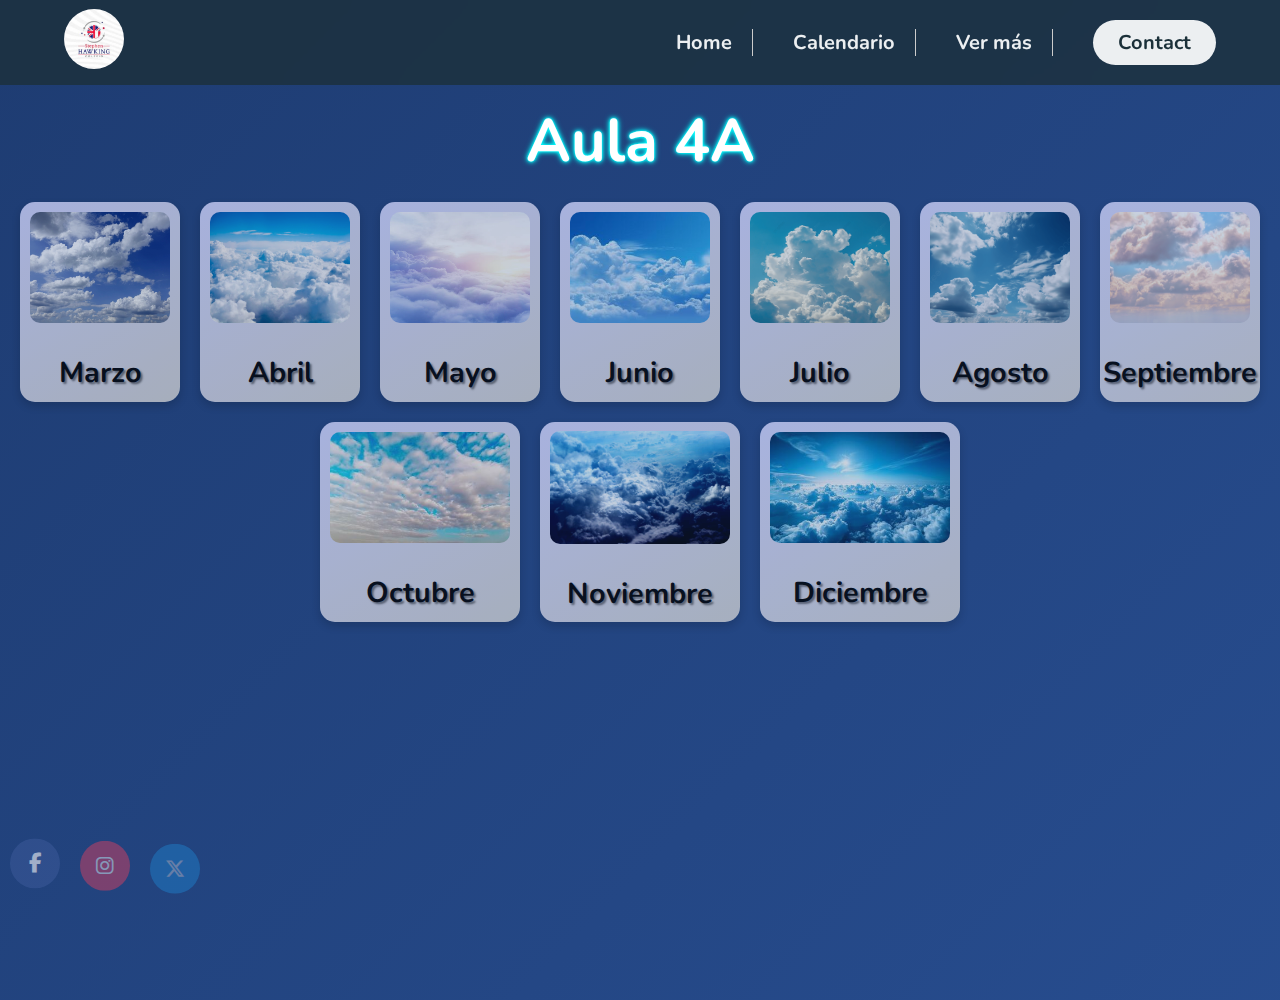
<file: 4A.html>
<!DOCTYPE html>
<html lang="es">
<head>
  <meta charset="UTF-8">
  <title>Master Pieces</title>
  <link rel="stylesheet" href="5C.css">
  <link rel="icon" type="image/png" href="logopagina_1.jpg">
  <link rel="stylesheet" href="https://cdnjs.cloudflare.com/ajax/libs/font-awesome/6.4.2/css/all.min.css">
  
</head>
<body>
  <header class="header">
    <div class="logo">
        <img src="logohawking.jpg" alt="Logo">
      </div>
    <nav>
      <input type="checkbox" id="menu-toggle">
      <label for="menu-toggle" class="menu-btn">☰</label>
      <ul class="nav-links">
        <li><a href="index.html">Home</a></li>
        <li><a href="#">Calendario</a></li>
        <li><a href="#">Ver más</a></li>
      </ul>
    </nav>
    <a href="#" class="btn"><button>Contact</button></a>
  </header>
  <h1 class="page-title">Aula 4A</h1>
  <section class="months-container">
    <div class="month-box"><img src="marzo.jpg" alt="Marzo"><span>Marzo</span></div>
    <div class="month-box"><img src="abril.jpg" alt="Marzo"><span>Abril</span></div>
    <div class="month-box"><img src="mayo.jpg" alt="Marzo"><span>Mayo</span></div>
    <div class="month-box"><img src="junio.jpg" alt="Marzo"><span>Junio</span></div>
    <div class="month-box"><img src="julio.jpg" alt="Marzo"><span>Julio</span></div>
    <div class="month-box"><img src="agosto.jpg" alt="Marzo"><span>Agosto</span></div>
    <div class="month-box"><img src="septiembre.jpg" alt="Marzo"><span>Septiembre</span></div>
    <div class="month-box"><img src="octubre.jpg" alt="Marzo"><span>Octubre</span></div>
    <div class="month-box"><img src="noviembre.jpg" alt="Marzo"><span>Noviembre</span></div>
    <div class="month-box"><img src="diciembre.jpg" alt="Marzo"><span>Diciembre</span></div>
  </section>
  <footer class="footer">
  <div class="social-buttons">
    <a href="https://www.facebook.com" target="_blank" class="social-btn facebook">
      <i class="fa-brands fa-facebook-f"></i>
    </a>
    <a href="https://www.instagram.com" target="_blank" class="social-btn instagram">
      <i class="fa-brands fa-instagram"></i>
    </a>
    <a href="https://www.twitter.com" target="_blank" class="social-btn twitter">
      <i class="fa-brands fa-x-twitter"></i>
    </a>
  </div>
</footer>
<script src="https://cdnjs.cloudflare.com/ajax/libs/gsap/3.12.2/gsap.min.js"></script>
<script src="5C.js"></script>
</body>
</html>
</file>
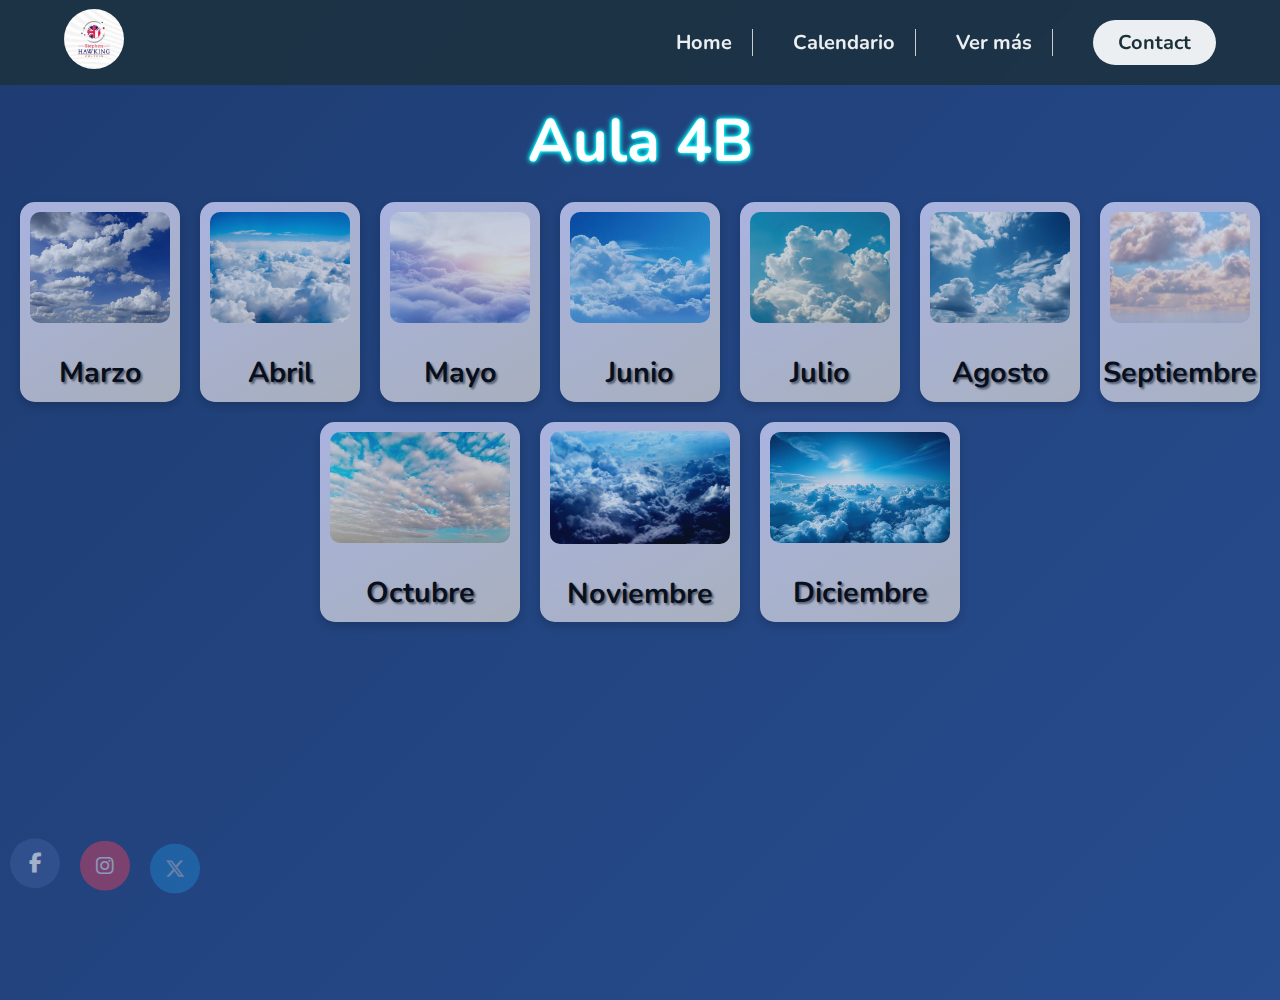
<file: 4B.html>
<!DOCTYPE html>
<html lang="es">
<head>
  <meta charset="UTF-8">
  <title>Master Pieces</title>
  <link rel="stylesheet" href="5C.css">
  <link rel="icon" type="image/png" href="logopagina_1.jpg">
  <link rel="stylesheet" href="https://cdnjs.cloudflare.com/ajax/libs/font-awesome/6.4.2/css/all.min.css">
  
</head>
<body>
  <header class="header">
    <div class="logo">
        <img src="logohawking.jpg" alt="Logo">
      </div>
    <nav>
      <input type="checkbox" id="menu-toggle">
      <label for="menu-toggle" class="menu-btn">☰</label>
      <ul class="nav-links">
        <li><a href="index.html">Home</a></li>
        <li><a href="#">Calendario</a></li>
        <li><a href="#">Ver más</a></li>
      </ul>
    </nav>
    <a href="#" class="btn"><button>Contact</button></a>
  </header>
  <h1 class="page-title">Aula 4B</h1>
  <section class="months-container">
    <div class="month-box"><img src="marzo.jpg" alt="Marzo"><span>Marzo</span></div>
    <div class="month-box"><img src="abril.jpg" alt="Marzo"><span>Abril</span></div>
    <div class="month-box"><img src="mayo.jpg" alt="Marzo"><span>Mayo</span></div>
    <div class="month-box"><img src="junio.jpg" alt="Marzo"><span>Junio</span></div>
    <div class="month-box"><img src="julio.jpg" alt="Marzo"><span>Julio</span></div>
    <div class="month-box"><img src="agosto.jpg" alt="Marzo"><span>Agosto</span></div>
    <div class="month-box"><img src="septiembre.jpg" alt="Marzo"><span>Septiembre</span></div>
    <div class="month-box"><img src="octubre.jpg" alt="Marzo"><span>Octubre</span></div>
    <div class="month-box"><img src="noviembre.jpg" alt="Marzo"><span>Noviembre</span></div>
    <div class="month-box"><img src="diciembre.jpg" alt="Marzo"><span>Diciembre</span></div>
  </section>
  <footer class="footer">
  <div class="social-buttons">
    <a href="https://www.facebook.com" target="_blank" class="social-btn facebook">
      <i class="fa-brands fa-facebook-f"></i>
    </a>
    <a href="https://www.instagram.com" target="_blank" class="social-btn instagram">
      <i class="fa-brands fa-instagram"></i>
    </a>
    <a href="https://www.twitter.com" target="_blank" class="social-btn twitter">
      <i class="fa-brands fa-x-twitter"></i>
    </a>
  </div>
</footer>
<script src="https://cdnjs.cloudflare.com/ajax/libs/gsap/3.12.2/gsap.min.js"></script>
<script src="5C.js"></script>
</body>
</html>
</file>
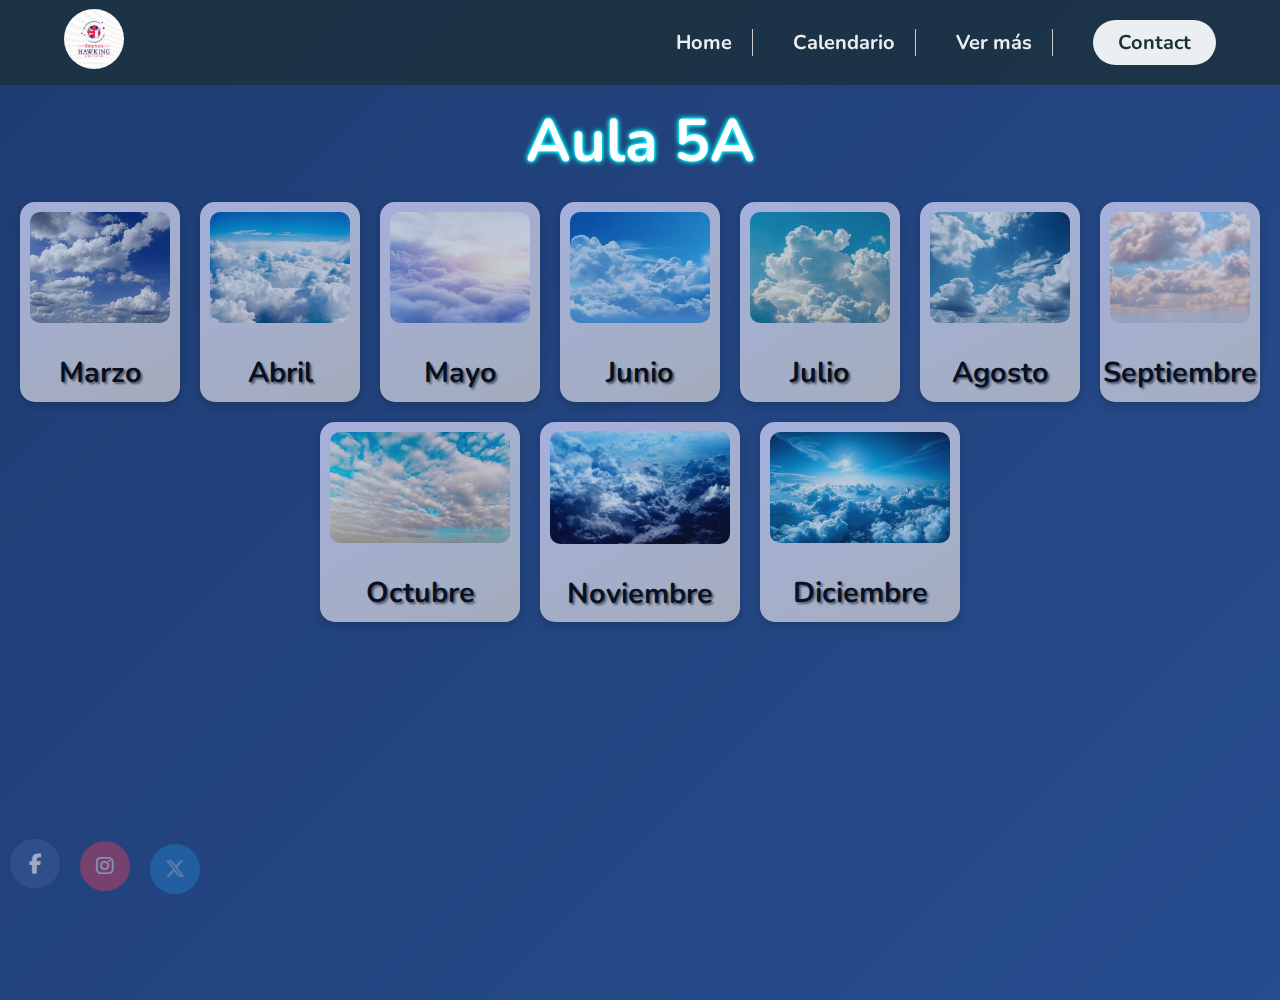
<file: 5A.html>
<!DOCTYPE html>
<html lang="es">
<head>
  <meta charset="UTF-8">
  <title>Master Pieces</title>
  <link rel="stylesheet" href="5C.css">
  <link rel="icon" type="image/png" href="logopagina_1.jpg">
  <link rel="stylesheet" href="https://cdnjs.cloudflare.com/ajax/libs/font-awesome/6.4.2/css/all.min.css">
  
</head>
<body>
  <header class="header">
    <div class="logo">
        <img src="logohawking.jpg" alt="Logo">
      </div>
    <nav>
      <input type="checkbox" id="menu-toggle">
      <label for="menu-toggle" class="menu-btn">☰</label>
      <ul class="nav-links">
        <li><a href="index.html">Home</a></li>
        <li><a href="#">Calendario</a></li>
        <li><a href="#">Ver más</a></li>
      </ul>
    </nav>
    <a href="#" class="btn"><button>Contact</button></a>
  </header>
  <h1 class="page-title">Aula 5A</h1>
  <section class="months-container">
    <div class="month-box"><img src="marzo.jpg" alt="Marzo"><span>Marzo</span></div>
    <div class="month-box"><img src="abril.jpg" alt="Marzo"><span>Abril</span></div>
    <div class="month-box"><img src="mayo.jpg" alt="Marzo"><span>Mayo</span></div>
    <div class="month-box"><img src="junio.jpg" alt="Marzo"><span>Junio</span></div>
    <div class="month-box"><img src="julio.jpg" alt="Marzo"><span>Julio</span></div>
    <div class="month-box"><img src="agosto.jpg" alt="Marzo"><span>Agosto</span></div>
    <div class="month-box"><img src="septiembre.jpg" alt="Marzo"><span>Septiembre</span></div>
    <div class="month-box"><img src="octubre.jpg" alt="Marzo"><span>Octubre</span></div>
    <div class="month-box"><img src="noviembre.jpg" alt="Marzo"><span>Noviembre</span></div>
    <div class="month-box"><img src="diciembre.jpg" alt="Marzo"><span>Diciembre</span></div>
  </section>
  <footer class="footer">
  <div class="social-buttons">
    <a href="https://www.facebook.com" target="_blank" class="social-btn facebook">
      <i class="fa-brands fa-facebook-f"></i>
    </a>
    <a href="https://www.instagram.com" target="_blank" class="social-btn instagram">
      <i class="fa-brands fa-instagram"></i>
    </a>
    <a href="https://www.twitter.com" target="_blank" class="social-btn twitter">
      <i class="fa-brands fa-x-twitter"></i>
    </a>
  </div>
</footer>
<script src="https://cdnjs.cloudflare.com/ajax/libs/gsap/3.12.2/gsap.min.js"></script>
<script src="5C.js"></script>
</body>
</html>
</file>
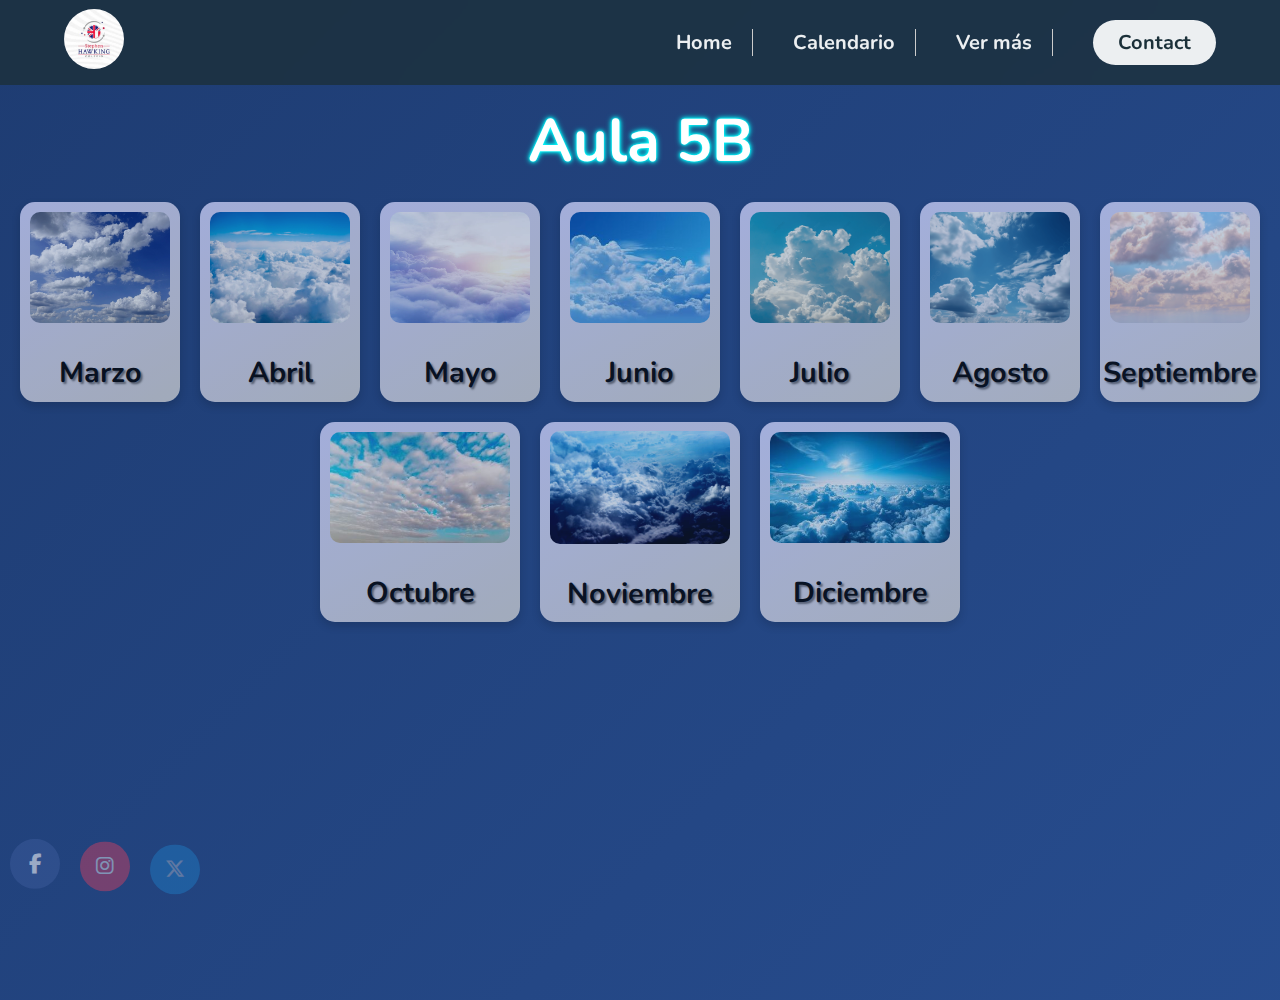
<file: 5B.html>
<!DOCTYPE html>
<html lang="es">
<head>
  <meta charset="UTF-8">
  <title>Master Pieces</title>
  <link rel="stylesheet" href="5C.css">
  <link rel="icon" type="image/png" href="logopagina_1.jpg">
  <link rel="stylesheet" href="https://cdnjs.cloudflare.com/ajax/libs/font-awesome/6.4.2/css/all.min.css">
  
</head>
<body>
  <header class="header">
    <div class="logo">
        <img src="logohawking.jpg" alt="Logo">
      </div>
    <nav>
      <input type="checkbox" id="menu-toggle">
      <label for="menu-toggle" class="menu-btn">☰</label>
      <ul class="nav-links">
        <li><a href="index.html">Home</a></li>
        <li><a href="#">Calendario</a></li>
        <li><a href="#">Ver más</a></li>
      </ul>
    </nav>
    <a href="#" class="btn"><button>Contact</button></a>
  </header>
  <h1 class="page-title">Aula 5B</h1>
  <section class="months-container">
    <div class="month-box"><img src="marzo.jpg" alt="Marzo"><span>Marzo</span></div>
    <div class="month-box"><img src="abril.jpg" alt="Marzo"><span>Abril</span></div>
    <div class="month-box"><img src="mayo.jpg" alt="Marzo"><span>Mayo</span></div>
    <div class="month-box"><img src="junio.jpg" alt="Marzo"><span>Junio</span></div>
    <div class="month-box"><img src="julio.jpg" alt="Marzo"><span>Julio</span></div>
    <div class="month-box"><img src="agosto.jpg" alt="Marzo"><span>Agosto</span></div>
    <div class="month-box"><img src="septiembre.jpg" alt="Marzo"><span>Septiembre</span></div>
    <div class="month-box"><img src="octubre.jpg" alt="Marzo"><span>Octubre</span></div>
    <div class="month-box"><img src="noviembre.jpg" alt="Marzo"><span>Noviembre</span></div>
    <div class="month-box"><img src="diciembre.jpg" alt="Marzo"><span>Diciembre</span></div>
  </section>
  <footer class="footer">
  <div class="social-buttons">
    <a href="https://www.facebook.com" target="_blank" class="social-btn facebook">
      <i class="fa-brands fa-facebook-f"></i>
    </a>
    <a href="https://www.instagram.com" target="_blank" class="social-btn instagram">
      <i class="fa-brands fa-instagram"></i>
    </a>
    <a href="https://www.twitter.com" target="_blank" class="social-btn twitter">
      <i class="fa-brands fa-x-twitter"></i>
    </a>
  </div>
</footer>
<script src="https://cdnjs.cloudflare.com/ajax/libs/gsap/3.12.2/gsap.min.js"></script>
<script src="5C.js"></script>
</body>
</html>
</file>
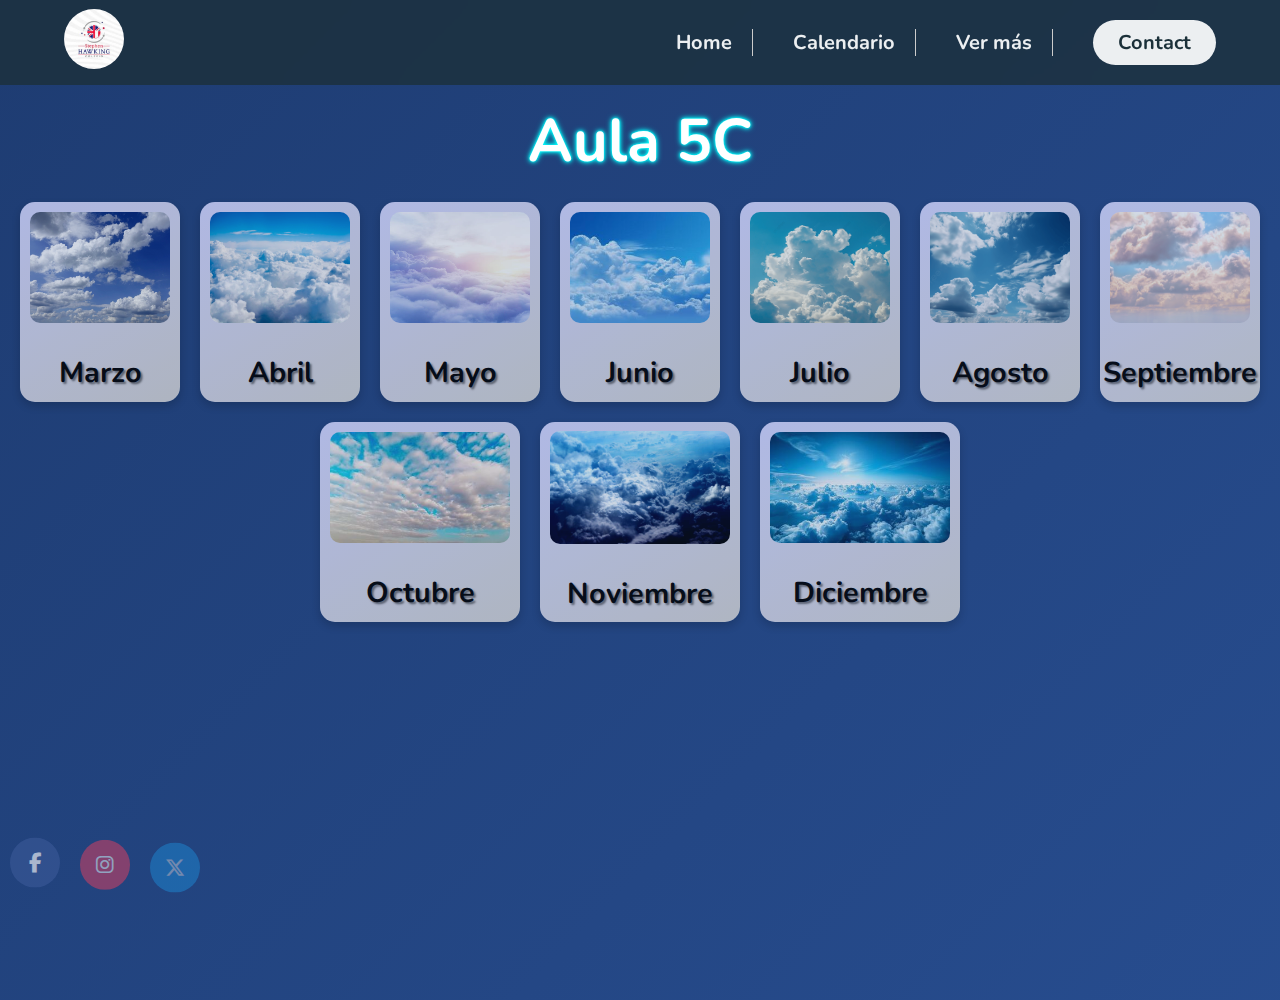
<file: 5C.html>
<!DOCTYPE html>
<html lang="es">
<head>
  <meta charset="UTF-8">
  <title>Master Pieces</title>
  <link rel="stylesheet" href="5C.css">
  <link rel="icon" type="image/png" href="logopagina_1.jpg">
  <link rel="stylesheet" href="https://cdnjs.cloudflare.com/ajax/libs/font-awesome/6.4.2/css/all.min.css">
  
</head>
<body>
  <header class="header">
    <div class="logo">
        <img src="logohawking.jpg" alt="Logo">
      </div>
    <nav>
      <input type="checkbox" id="menu-toggle">
      <label for="menu-toggle" class="menu-btn">☰</label>
      <ul class="nav-links">
        <li><a href="index.html">Home</a></li>
        <li><a href="#">Calendario</a></li>
        <li><a href="#">Ver más</a></li>
      </ul>
    </nav>
    <a href="#" class="btn"><button>Contact</button></a>
  </header>
  <h1 class="page-title">Aula 5C</h1>
  <section class="months-container">
    <div class="month-box"><img src="marzo.jpg" alt="Marzo"><span>Marzo</span></div>
    <div class="month-box"><img src="abril.jpg" alt="Marzo"><span>Abril</span></div>
    <div class="month-box"><img src="mayo.jpg" alt="Marzo"><span>Mayo</span></div>
    <div class="month-box"><img src="junio.jpg" alt="Marzo"><span>Junio</span></div>
    <div class="month-box"><img src="julio.jpg" alt="Marzo"><span>Julio</span></div>
    <div class="month-box"><img src="agosto.jpg" alt="Marzo"><span>Agosto</span></div>
    <div class="month-box"><img src="septiembre.jpg" alt="Marzo"><span>Septiembre</span></div>
    <div class="month-box"><img src="octubre.jpg" alt="Marzo"><span>Octubre</span></div>
    <div class="month-box"><img src="noviembre.jpg" alt="Marzo"><span>Noviembre</span></div>
    <div class="month-box"><img src="diciembre.jpg" alt="Marzo"><span>Diciembre</span></div>
  </section>
  <footer class="footer">
  <div class="social-buttons">
    <a href="https://www.facebook.com" target="_blank" class="social-btn facebook">
      <i class="fa-brands fa-facebook-f"></i>
    </a>
    <a href="https://www.instagram.com" target="_blank" class="social-btn instagram">
      <i class="fa-brands fa-instagram"></i>
    </a>
    <a href="https://www.twitter.com" target="_blank" class="social-btn twitter">
      <i class="fa-brands fa-x-twitter"></i>
    </a>
  </div>
</footer>
<script src="https://cdnjs.cloudflare.com/ajax/libs/gsap/3.12.2/gsap.min.js"></script>
<script src="5C.js"></script>
</body>
</html>
</file>
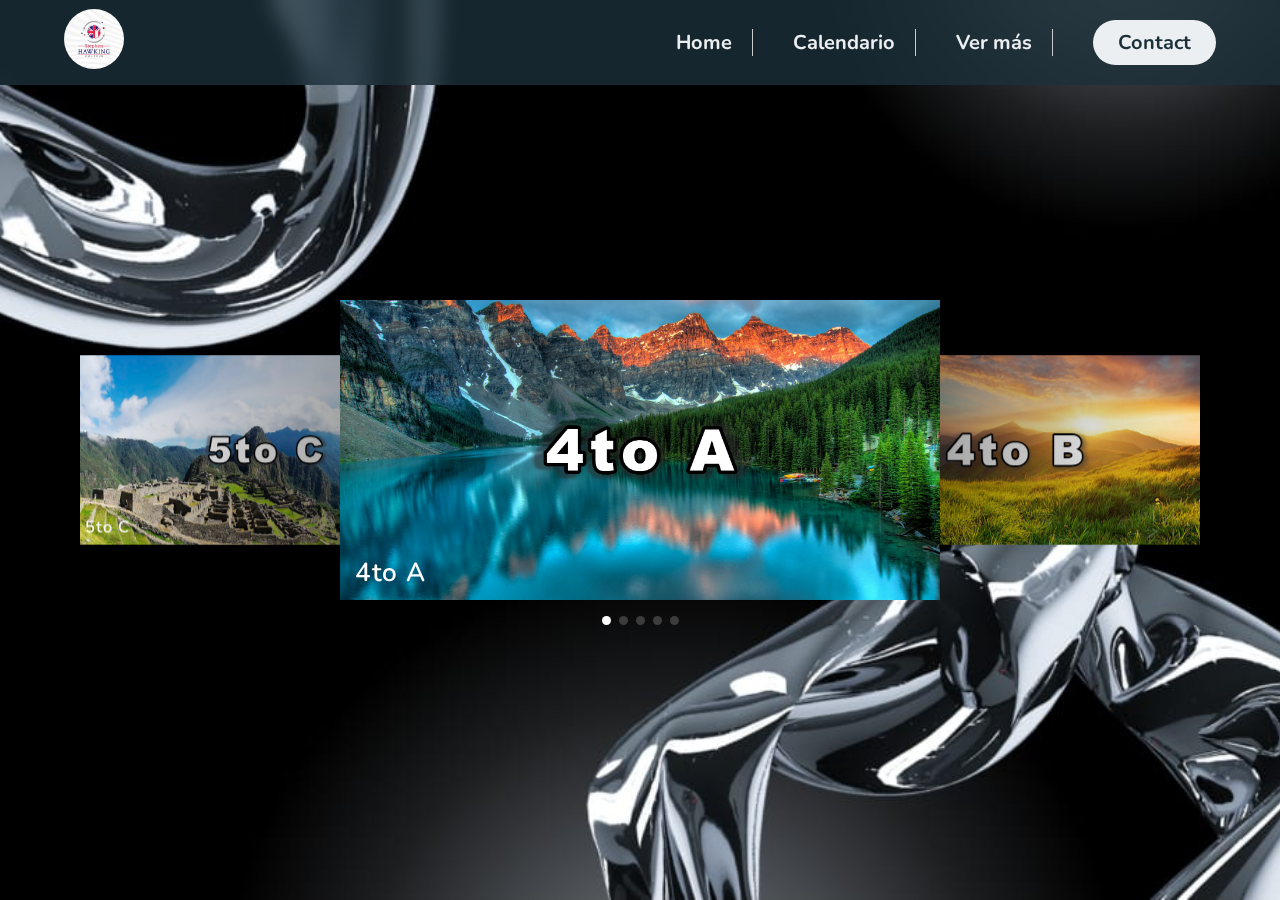
<file: aulas.html>
<!DOCTYPE html>
<html lang="es">
<head>
    <meta charset="UTF-8">
    <meta name="viewport" content="width=device-width, initial-scale=1.0">
    <link rel="stylesheet" href="https://cdn.jsdelivr.net/npm/swiper@11/swiper-bundle.min.css"/>
    <title>Master Pieces</title>
    <link rel="stylesheet" href="aulas.css">
    <link rel="stylesheet" href="https://cdnjs.cloudflare.com/ajax/libs/font-awesome/6.4.2/css/all.min.css">
    <link rel="icon" type="image/png" href="logopagina_1.jpg">
</head>
<body>
    <header class="header">
        <div class="logo">
            <img src="logohawking.jpg" alt="">
        </div>
        <nav>
            <input type="checkbox" id="menu-toggle">
            <label for="menu-toggle" class="menu-btn">☰</label>
            <ul class="nav-links">
                <li><a href="index.html">Home</a></li>
                <li><a href="#">Calendario</a></li>
                <li><a href="#">Ver más</a></li>
            </ul>
        </nav>
        <a href="#" class="btn"><button>Contact</button></a>
    </header>
    
    <div class="swiper mySwiper">
        <div class="container">
            <div class="swiper-wrapper">
                <div class="swiper-slide">
                    <a href="4A.html" class="slide-link">
                        <div class="box">
                            <img src="aula4a.jpg" alt="">
                            <span>4to A</span>
                        </div>
                    </a>
                </div>
                <div class="swiper-slide">
                    <a href="4B.html" class="slide-link">
                        <div class="box">
                            <img src="aula4b.jpg" alt="">
                            <span>4to B</span>
                        </div>
                    </a>
                </div>
                <div class="swiper-slide">
                    <a href="5A.html" class="slide-link">
                        <div class="box">
                            <img src="aula5a.jpg" alt="">
                            <span>5to A</span>
                        </div>
                    </a>
                </div>
                <div class="swiper-slide">
                    <a href="5B.html" class="slide-link">
                        <div class="box">
                            <img src="aula5b.jpg" alt="">
                            <span>5to B</span>
                        </div>
                    </a>
                </div>
                <div class="swiper-slide">
                    <a href="5C.html" class="slide-link">
                        <div class="box">
                            <img src="aula5c.jpg" alt="">
                            <span>5to C</span>
                        </div>
                    </a>
                </div>
            </div>
        </div>
        <div class="swiper-pagination"></div>
    </div>
    <footer class="footer">
        <div class="social-buttons">
            <a href="https://www.facebook.com" target="_blank" class="social-btn facebook">
                <i class="fa-brands fa-facebook-f"></i>
            </a>
            <a href="https://www.instagram.com" target="_blank" class="social-btn instagram">
                <i class="fa-brands fa-instagram"></i>
            </a>
            <a href="https://www.twitter.com" target="_blank" class="social-btn twitter">
                <i class="fa-brands fa-x-twitter"></i>
            </a>
        </div>
    </footer>
    <script src="https://cdnjs.cloudflare.com/ajax/libs/gsap/3.12.2/gsap.min.js"></script>
    <script src="https://cdn.jsdelivr.net/npm/swiper@11/swiper-bundle.min.js"></script>
    <script src="aulas.js"></script>
</body>
</html>
</file>
<file: 5C.css>
@import url('https://fonts.googleapis.com/css2?family=Nunito:wght@400;800&display=swap');

* {
    box-sizing: border-box;
    margin: 0;
    padding: 0;
    font-family: 'Nunito', sans-serif;
    font-size: 20px;
}
.logo img {
    width: 100px;  /* Ajusta el tamaño según necesites */
    height: 100px; /* Asegura que sea un cuadrado perfecto */
    border-radius: 50%;
    object-fit: cover; /* Evita deformaciones */
}
  .header {
    background: rgba(27, 48, 57, 0.8); /* Fondo con transparencia */
    backdrop-filter: blur(10px); /* Efecto borroso */
    display: flex;
    justify-content: space-between;
    align-items: center;
    height: 85px;
    padding: 10px 5%;
    position: fixed; /* 🔹 Fijo en la parte superior */
    top: 0;
    width: 100%;
    z-index: 1000; /* 🔹 Asegura que esté por encima de otros elementos */
    transition: background 0.3s ease-in-out;
}
  /* 🔹 Logo */
.header .logo {
    cursor: pointer;
    margin-right: auto;
}
/*linea gris que separa los botones de la barra de navegacion*/
.header .nav-links li {
    border-right: 1px solid #ccc; /* Línea gris */
    padding-right: 20px;
    margin-right: 20px;
}
.header .logo img {
    height: 60px;
    width: auto;
    transition: all 0.0s;
}

.header .logo img:hover {
    transform: scale(1.2);
}

/* 🔹 Botón Contact */
.header .btn button {
    margin-left: 20px;
    font-weight: 700;
    color: #1b3039;
    padding: 9px 25px;
    background: #eceff1;
    border: none;
    border-radius: 50px;
    cursor: pointer;
    transition: all 0.3s ease;
}

.header .btn button:hover {
    background-color: #e2f1f8;
    color: #ffbc0e;
    transform: scale(1.1);
}

/* 🔹 Estilos del Menú */
.header .nav-links {
    list-style: none;
    display: flex;
}

.header .nav-links li {
    display: inline-block;
    padding: 0 20px;
}

.header .nav-links li:hover {
    transform: scale(1.1);
}

.header .nav-links a {
    font-weight: 700;
    color: #eceff1;
    text-decoration: none;
}

.header .nav-links li a:hover {
    color: #FFD700;
}

/* 🔹 Botón Hamburguesa */
.menu-btn {
    color: white;
    display: none;
    font-size: 30px;
    cursor: pointer;
    padding: 10px;
}

/* 🔹 Ocultar checkbox */
#menu-toggle {
    display: none;
}

/* 🔹 Diseño para móviles */
@media (max-width: 768px) {
    /* Ocultar el menú siempre cuando el checkbox no esté marcado */
    #menu-toggle:not(:checked) + .menu-btn + .nav-links {
      display: none;
    }
  
    .menu-btn {
      display: block;
    }
  
    .nav-links {
      /* Ya se oculta por defecto, pero lo refuerzo aquí */
      display: none;
      flex-direction: column;
      position: absolute;
      top: 85px;
      right: 0;
      background: rgba(27, 48, 57, 0.95);
      width: 100%;
      text-align: center;
      padding: 20px 0;
      box-shadow: 0px 4px 16px rgba(0, 0, 0, 0.3);
      transition: all 0.5s ease-in-out;
      border-radius: 0 0 30px 30px;
    }
  
    .nav-links li {
      margin: 15px 0;
    }
  
    .nav-links a {
      font-size: 22px;
      padding: 5px;
      display: block;
      transition: color 0.3s ease-in-out;
    }
  
    .nav-links a:hover {
      color: #ffbc0e;
    }
  
    /* Mostrar menú solo cuando se hace click (checkbox marcado) */
    #menu-toggle:checked + .menu-btn + .nav-links {
      display: flex;
      animation: slideDown 0.3s ease-in-out;
    }
  }

/* 🔹 Animación para el menú */
@keyframes slideDown {
    from {
        opacity: 0;
        transform: translateY(-10px);
    }
    to {
        opacity: 1;
        transform: translateY();
    }
}
/* 🔹 Asegurar que el menú esté visible en pantallas grandes */
@media (min-width: 769px) {
  .nav-links {
      display: flex !important; /* Asegura que el menú SIEMPRE esté visible */
      position: static;
      background: none;
      width: auto;
      box-shadow: none;
      padding: 0;
  }
}

/*Fondo de 5C*/
/* Fondo degradado animado y efecto de aparición */
body {
    margin: 0;
    min-height: 100vh;
    /* Fondo degradado con tonos azules, negro y blanco */
    background: linear-gradient(135deg, #1e3c72, #2a5298, #151414, #23288c);
    background-size: 400% 400%;
    /* Ejecuta el fadeIn y la animación del degradado */
    animation: fadeIn 5s ease forwards, gradientBG 7s ease forwards;
  }
  
  /* Animación del degradado: se anima hasta el 50% y se queda estático */
  @keyframes gradientBG {
    0% {
      background-position: 0% 50%;
    }
    50% {
      background-position: 100% 50%;
    }
    100% {
      background-position: 100% 50%;
    }
  }

  /*Titulo Aula 5C*/
  .page-title {
    margin-top: 100px; /* Ajusta el espacio según necesites */
    text-align: center;
    color: #fff;
    font-size: 3em; /* Ajusta el tamaño a tu gusto */
    /* Efecto neón sutil */
    text-shadow: 
      0 0 2px #00ffff,
      0 0 4px #00ffff,
      0 0 6px #00ffff;
    animation: titleAppear 2s ease-out forwards;
  }
  
  @keyframes titleAppear {
    from {
      opacity: 0;
      transform: scale(0.8);
    }
    to {
      opacity: 1;
      transform: scale(1);
    }
  }


  /*Cuadro de los mese del año*/
  /* Contenedor de meses */
.months-container {
    display: flex;
    flex-wrap: wrap;
    justify-content: center; /* Centra los cuadros */
    gap: 20px;
    padding: 20px;
  }

  .month-box img {
    width: 100%;
    height: 70%;   /* O un valor fijo que garantice la proporción deseada */
    object-fit: cover;
    object-position: center;
    display: block;
    margin-bottom: 5px;
  }

  .month-box span {
    font-weight: bold;
    font-size: 1.2em;
    text-shadow: 2px 2px 2px rgba(0, 0, 0, 0.5);
  }
  
  /* Estilos para cada cuadro de mes */
  .month-box {
    background: linear-gradient(135deg, #fff, #fff);
    color: #000;
    font-size: 1.2em;
    text-align: center;
    padding: 40px;
    border-radius: 10px;
    box-shadow: 0 4px 8px rgba(0,0,0,0.2);
    display: flex;
    flex: 1 1 150px; /* Crece y se reduce, base de 150px */
    max-width: 200px; /* Ancho máximo para mantener consistencia */
    align-items: center;
    justify-content: center;
    transition: transform 0.5s ease;
  }
  
  .month-box:hover {
    transform: scale(1.05);
  }

  @media (max-width: 768px) {
    .month-box {
      width: 150px;
      height: 150px;
    }
  }

/*Botones de redes sociales*/
.footer {
    position: fixed;
    bottom: 20px;
    left: 10px; /* O ajusta según prefieras */
    display: flex;
    align-items: center;
  }
  
  .social-buttons {
    display: flex;
    gap: 20px;
  }
  
  .social-btn {
    display: flex;
    align-items: center;
    justify-content: center;
    width: 50px;
    height: 50px;
    font-size: 25px;
    color: white;
    text-decoration: none;
    border-radius: 50%;
    background-color: #3b5998; /* color por defecto, puedes modificarlo para cada red */
    opacity: 0; /* Inicia oculto para el efecto */
  }
  
  .social-btn:hover {
    transform: scale(1.2);
    opacity: 0.8;
  }
  
  .social-btn.instagram {
    background-color: #e4405f;
  }
  
  .social-btn.twitter {
    background-color: #1da1f2;
  }
  .social-btn {
    /* ...otras propiedades... */
    opacity: 0;
    transform: translateY(20px);
  }

  /*imagenes de los meses*/
  .month-box {
    background: linear-gradient(150deg, #d4d7ff, #d2d2d2 );
    color: #000;
    font-size: 1.2em;
    text-align: center;
    padding: 10px; /* Reduce el padding para dar espacio a la imagen */
    border-radius: 15px;
    box-shadow: 0 4px 8px rgba(0,0,0,0.2);
    width: 200px;    /* O el tamaño que prefieras */
    height: 200px;
    display: flex;
    flex-direction: column;
    align-items: center;
    justify-content: center;
    transition: transform 0.3s ease;
    overflow: hidden; /* Para evitar que se salga la imagen */
  }
  
  .month-box img {
    max-width: 100%;
    max-height: 100%;
    object-fit: cover; /* Para que la imagen cubra sin distorsión */
    border-radius: 10px 10px 10px 10px; /* Por ejemplo, redondear la parte superior */
    margin-bottom: 30px; /* Espacio entre la imagen y el texto */
  }
  
  .month-box span {
    display: block;
    font-weight: bold;
  }
</file>
<file: aulas.css>
@import url('https://fonts.googleapis.com/css2?family=Nunito:wght@400;800&display=swap');

* {
    box-sizing: border-box;
    margin: 0;
    padding: 0;
    font-family: 'Nunito', sans-serif;
    font-size: 20px;
}
html, body {
  height: 100vh;
    margin: 0;
    overflow: hidden; /* 🔹 Evita el desplazamiento */
    display: flex;
    flex-direction: column;
}
.logo img {
  width: 100px;  /* Ajusta el tamaño según necesites */
  height: 100px; /* Asegura que sea un cuadrado perfecto */
  border-radius: 50%;
  object-fit: cover; /* Evita deformaciones */
}
 
body {
  background-color: white;
  background: url('fondopagina.jpg') no-repeat center center fixed;
  background-size: cover; /* Asegura que la imagen cubra toda la pantalla */
  margin: 0;
  padding: 0;
  height: 100vh;
  display: flex;
  flex-direction: column;
  justify-content: center;
  align-items: center;
}
@media (max-width: 768px) {
    body {
        background-attachment: scroll; /* 🔹 Permite que el fondo se desplace en móviles */
    }
}
/*linea gris que separa los botones de la barra de navegacion*/
.header .nav-links li{
    border-right: 1px solid #ccc; /* Línea gris */
    padding-right: 20px;
    margin-right: 20px;
}
/* 🔹 Estilos del Header */
.header {
    background: rgba(27, 48, 57, 0.8); /* Fondo con transparencia */
    backdrop-filter: blur(10px); /* Efecto borroso */
    display: flex;
    justify-content: space-between;
    align-items: center;
    height: 85px;
    padding: 10px 5%;
    position: fixed; /* 🔹 Fijo en la parte superior */
    top: 0;
    width: 100%;
    z-index: 1000; /* 🔹 Asegura que esté por encima de otros elementos */
    transition: background 0.3s ease-in-out;
}
/* 🔹 Logo */
.header .logo {
    cursor: pointer;
    margin-right: auto;
}

.header .logo img {
    height: 60px;
    width: auto;
    transition: all 0.0s;
}

.header .logo img:hover {
    transform: scale(1.2);
}

/* 🔹 Botón Contact */
.header .btn button {
    margin-left: 20px;
    font-weight: 700;
    color: #1b3039;
    padding: 9px 25px;
    background: #eceff1;
    border: none;
    border-radius: 50px;
    cursor: pointer;
    transition: all 0.3s ease;
}

.header .btn button:hover {
    background-color: #e2f1f8;
    color: #ffbc0e;
    transform: scale(1.1);
}

/* 🔹 Estilos del Menú */
.header .nav-links {
    list-style: none;
    display: flex;
}

.header .nav-links li {
    display: inline-block;
    padding: 0 20px;
}

.header .nav-links li:hover {
    transform: scale(1.1);
}

.header .nav-links a {
    font-weight: 700;
    color: #eceff1;
    text-decoration: none;
}

.header .nav-links li a:hover {
    color: #FFD700;
}

/* 🔹 Botón Hamburguesa */
.menu-btn {
    color: white;
    display: none;
    font-size: 30px;
    cursor: pointer;
    padding: 10px;
}

/* 🔹 Ocultar checkbox */
#menu-toggle {
    display: none;
}

/* 🔹 Diseño para móviles */
@media (max-width: 768px) {
    .menu-btn {
        display: block;
    }

    .nav-links {
        display: none;
        flex-direction: column;
        position: absolute;
        top: 85px;
        right: 0;
        background: rgba(27, 48, 57, 0.95); /* 🔹 Fondo semi-transparente */
        width: 100%;
        text-align: center;
        padding: 20px 0;
        box-shadow: 0px 4px 16px rgba(0, 0, 0, 0.3);
        transition: all 0.5s ease-in-out;
        border-radius: 0 0 30px 30px;
    }

    .nav-links li {
        margin: 15px 0;
    }

    .nav-links a {
        font-size: 22px;
        padding: 5px;
        display: block;
        transition: color 0.3s ease-in-out;
    }

    .nav-links a:hover {
        color: #ffbc0e;
    }

    /* 🔹 Mostrar menú cuando el checkbox está marcado */
    #menu-toggle:checked + .menu-btn + .nav-links {
        display: flex;
        animation: slideDown 0.3s ease-in-out;
    }
}

/* 🔹 Animación para el menú */
@keyframes slideDown {
    from {
        opacity: 0;
        transform: translateY(-10px);
    }
    to {
        opacity: 1;
        transform: translateY();
    }
}
/* 🔹 Asegurar que el menú esté visible en pantallas grandes */
@media (min-width: 769px) {
  .nav-links {
      display: flex !important; /* Asegura que el menú SIEMPRE esté visible */
      position: static;
      background: none;
      width: auto;
      box-shadow: none;
      padding: 0;
  }
}


.mySwiper {
    max-width: 1200px;
    width: 100%;
    padding: 40px 0;
}

.container {
    margin: 0 40px;
    overflow: hidden;
}

.swiper-slide {
    font-size: 10px;
    width: 600px;
}

.box {
    position: relative;
    display: flex;
    align-items: center;
    justify-content: center;
}

.box img {
    width: 100%;
    height: 300px;
    object-fit: cover;
}

.box span {
    position: absolute;
    bottom: 10px;
    left: 15px;
    color: #fff;
    font-size: 26px;
    font-weight: 600;
    letter-spacing: 1px;
}

.swiper-pagination-bullet {
    background-color: #fff;
    width: 9px;
    height: 9px;

}


/* 🔹 Ajuste del Footer */
.footer {
    position: fixed;
    bottom: 20px;
    left: 20px;
    display: flex;
    align-items: center;
  }
  
  /* 🔹 Contenedor de botones */
  .social-buttons {
    display: flex;
    gap: 20px; /* 🔹 Espacio entre botones */
  }
  
  /* 🔹 Botón de redes sociales */
  .social-btn {
    display: flex;
    align-items: center;
    justify-content: center;
    width: 50px;
    height: 50px;
    font-size: 25px;
    color: white;
    text-decoration: none;
    border-radius: 50%;
    transition: transform 0.3s ease, background-color 0.3s ease;
  }
  
  /* 🔹 Fondo de cada red social */
  .social-btn.facebook {
    background-color: #3b5998; /* Fondo de Facebook */
  }
  
  .social-btn.instagram {
    background-color: #e4405f; /* Fondo de Instagram */
  }
  
  .social-btn.twitter {
    background-color: #1da1f2; /* Fondo de Twitter */
  }
  
  /* 🔹 Efecto al pasar el cursor */
  .social-btn:hover {
    transform: scale(1.2);
    opacity: 0.8; /* Efecto de opacidad */
  }
  
  /* 🔹 Ajuste para móviles */
  @media (max-width: 768px) {
    .footer {
        bottom: 15px;
        left: 10px;
    }
    .social-btn {
        width: 45px;
        height: 45px;
        font-size: 22px;
    }
  }
  
  
  /* Efecto de aparición para los botones de redes sociales */
  .footer .social-buttons {
    display: flex;
    justify-content: center;
    gap: 20px;
    opacity: 0;
    transform: translateY(20px);
    animation: fadeInUp 2s ease-out forwards;
    animation-delay: 0.5s; /* Retraso para que los botones aparezcan después de la carga */
  }
  
  .footer .social-btn {
    background-color: #3b5998; /* Color de fondo para Facebook */
    padding: 12px;
    border-radius: 50%;
    color: white;
    font-size: 24px;
    display: flex;
    align-items: center;
    justify-content: center;
    transition: transform 0.3s ease, background-color 0.3s ease;
  }
  
  /* Efecto de escala y cambio de color cuando se pasa el cursor */
  .footer .social-btn:hover {
    transform: scale(1.2); /* Aumenta el tamaño del icono */
    background-color: #4c69ba; /* Color más claro de fondo para Facebook */
  }
  
  .footer .social-btn.instagram {
    background-color: #e4405f; /* Color de fondo para Instagram */
  }
  
  .footer .social-btn.instagram:hover {
    background-color: #fc5c8c; /* Cambio de color cuando se pasa el cursor */
  }
  
  .footer .social-btn.twitter {
    background-color: #1da1f2; /* Color de fondo para Twitter */
  }
  
  .footer .social-btn.twitter:hover {
    background-color: #1b95e0; /* Cambio de color cuando se pasa el cursor */
  }
  
  
  
  .jump-transition {
    animation: jumpOut 0.5s ease-in forwards;
  }
  
  @keyframes jumpOut {
    00% {
        transform: translateY(0);
        opacity: 1;
    }
    30% {
        transform: translateY(-15px); /* Salta hacia arriba */
        opacity: 0.9;
    }
    100% {
        transform: translateY(30px); /* Baja y desaparece */
        opacity: 0;
    }
  }
  @keyframes fadeInUp {
    from {
      opacity: 0;
      transform: translateY(20px);
    }
    to {
      opacity: 1;
      transform: translateY(0);
    }
  }
</file>
